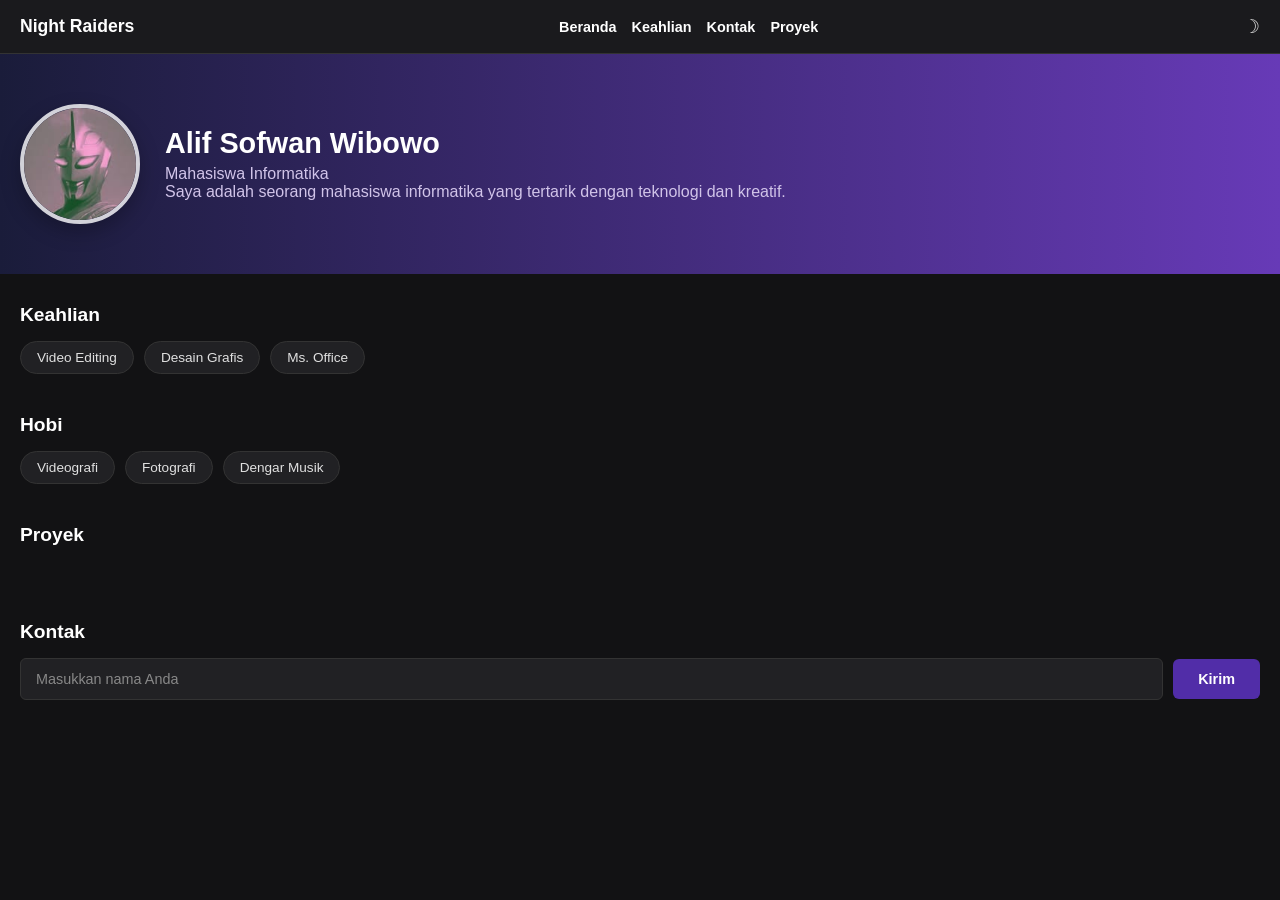
<file: index.html>
<!DOCTYPE html>
<html lang="id">
<head>
    <meta charset="UTF-8">
    <meta name="viewport" content="width=device-width, initial-scale=1.0">
    <title>Night Raider - Profil Portofolio</title>
    <link rel="icon" href="favicon.svg" type="image/svg+xml">
    <!-- Berikan id="theme-style" agar bisa diubah lewat JavaScript -->
    <link rel="stylesheet" href="style.css" id="theme-style">
</head>
<body class="dark-mode">

    <!-- 1. Bagian Header (Top Bar) -->
    <header class="header">
        <div class="header-logo">Night Raiders</div>
        <nav class="header-nav">
            <a href="#beranda" class="active">Beranda</a>
            <a href="#keahlian" class="active">Keahlian</a>
            <a href="#kontak" class="active">Kontak</a>
            <a href="#proyek" class="active">Proyek</a>
        </nav>
        <!-- Ikon bulan/matahari bisa diklik untuk ganti tema -->
        <div class="header-icon" id="theme-toggle" style="cursor: pointer;" title="Ganti Mode Terang/Gelap">☽</div>
    </header>

    <!-- 2. Bagian Hero (Banner) -->
    <section id="beranda" class="hero">
        <div class="profile-pic-container">
            <img src="images 2.jpg" alt="Foto Alif Sofwan Wibowo" class="profile-pic">
        </div>
        <div class="hero-info">
            <h1>Alif Sofwan Wibowo</h1>
            <p>Mahasiswa Informatika</p>
            <p>Saya adalah seorang mahasiswa informatika yang tertarik dengan teknologi dan kreatif.</p>
        </div>
    </section>

    <!-- 3. Bagian Konten Utama -->
    <section class="main-content">
        
        <!-- Keahlian -->
        <section id="keahlian">
            <div class="section-title">Keahlian</div>
            <div class="skills-container">
            <span class="skill-tag">Video Editing</span>
            <span class="skill-tag">Desain Grafis</span>
            <span class="skill-tag">Ms. Office</span>
            </div>
            <div class="section-title">Hobi</div>
            <div class="skills-container">
            <span class="skill-tag">Videografi</span>
            <span class="skill-tag">Fotografi</span>
            <span class="skill-tag">Dengar Musik</span>
            </div>
        </section>
            
        <!-- Proyek -->  
         <section id ="proyek" class="proyek-section">
            <h2 class="section-title">Proyek</h2>
            <div id="proyek-container"></div> 

        </section>

        <!-- Kontak -->
        <section id="kontak">
            <div class="section-title">Kontak</div>
            <form class="contact-form" id="contactForm">
                <input type="text" id="namaInput" class="contact-input" placeholder="Masukkan nama Anda" required>
                <button type="submit" class="contact-button">Kirim</button>
            </form>
        </section>
    </section>
    <script>
        const themeToggle = document.getElementById('theme-toggle');
        const body = document.body;

        themeToggle.addEventListener('click', function() {
            // Cek apakah sedang mode gelap atau terang
            if (body.classList.contains('dark-mode')) {
                body.classList.replace('dark-mode', 'light-mode');
                themeToggle.textContent = '☼'; // Ubah ikon jadi matahari
            } else {
                body.classList.replace('light-mode', 'dark-mode');
                themeToggle.textContent = '☽'; // Ubah ikon jadi bulan
            }
        });

        document.getElementById('contactForm').addEventListener('submit', function(event) {
            event.preventDefault();
            alert('Pesan berhasil "dikirim"! (baca, jangan cuma read)');
            this.reset();
        });
    </script>
    <script src="script.js" type="module"></script>
</body>
</html>
</file>
<file: style.css>
/* --- CSS Reset & Dasar --- */
* {
    margin: 0;
    padding: 0;
    box-sizing: border-box;
    font-family: -apple-system, BlinkMacSystemFont, "Segoe UI", Roboto, Helvetica, Arial, sans-serif;
    transition: background-color 0.3s ease, color 0.3s ease; /* Biar transisi warnanya halus */
}

/* --- Pengaturan Tema Gelap (Default) --- */
body.dark-mode {
    background-color: #121214;
    color: #e0e0e0;
}

body.dark-mode .header {
    background-color: #1a1a1d;
    border-bottom: 1px solid #333;
}

body.dark-mode .header-logo,
body.dark-mode .header-nav a,
body.dark-mode .section-title,
body.dark-mode .hero-info h1 {
    color: #fff;
}

body.dark-mode .header-nav {
    color: #b0b0b0;
}

body.dark-mode .hero {
    background: linear-gradient(to right, #1a1c3a, #673ab7);
}

body.dark-mode .hero-info p {
    color: #d1c4e9;
}

body.dark-mode .skill-tag,
body.dark-mode .contact-input {
    background-color: #212124;
    color: #e0e0e0;
    border: 1px solid #333;
}

/* --- Pengaturan Tema Terang (Putih) --- */
body.light-mode {
    background-color: #f4f4f9;
    color: #333333;
}

body.light-mode .header {
    background-color: #ffffff;
    border-bottom: 1px solid #ddd;
}

body.light-mode .header-logo,
body.light-mode .header-nav a,
body.light-mode .section-title,
body.light-mode .hero-info h1 {
    color: #111111;
}

body.light-mode .header-nav {
    color: #666666;
}

body.light-mode .hero {
    background: linear-gradient(to right, #4facfe, #00f2fe); /* Gradien biru cerah untuk mode terang */
}

body.light-mode .hero-info p {
    color: #222222;
}

body.light-mode .skill-tag,
body.light-mode .contact-input {
    background-color: #ffffff;
    color: #333333;
    border: 1px solid #ccc;
}

body.light-mode .profile-pic-text {
    background-color: rgba(255, 255, 255, 0.8);
    color: #000;
    border: 1px solid #ccc;
}

/* --- Style Umum Komponen Lainnya --- */
.header {
    padding: 15px 20px;
    display: flex;
    justify-content: space-between;
    align-items: center;
}

.header-logo {
    font-weight: bold;
    font-size: 1.1rem;
}

.header-nav {
    display: flex;
    gap: 15px;
    font-size: 0.9rem;
}

.header-nav a {
    text-decoration: none;
    color: inherit;
}

.header-nav a.active {
    font-weight: 600;
}

.header-icon {
    font-size: 1.2rem;
}

.hero {
    padding: 50px 20px;
    display: flex;
    align-items: center;
    gap: 25px;
}

.profile-pic-container {
    position: relative;
    width: 120px;
    height: 120px;
    flex-shrink: 0;
}

.profile-pic {
    width: 100%;
    height: 100%;
    display: block;
    border-radius: 50%;
    object-fit: cover;
    border: 4px solid rgba(255, 255, 255, 0.8);
    box-shadow: 0 8px 20px rgba(0, 0, 0, 0.25);
}

.profile-pic-text {
    position: absolute;
    top: -10px;
    left: -15px;
    background-color: rgba(0, 0, 0, 0.6);
    color: #fff;
    font-size: 0.6rem;
    padding: 3px 6px;
    border-radius: 4px;
    border: 1px solid #fff;
}

.hero-info h1 {
    font-size: 1.8rem;
    margin-bottom: 5px;
}

.hero-info p {
    font-size: 1rem;
}

.main-content {
    padding: 30px 20px;
}

.proyek-section {
    padding: 0 0 30px;
}

.section-title {
    font-size: 1.2rem;
    margin-bottom: 15px;
    font-weight: 600;
}

.skills-container {
    display: flex;
    flex-wrap: wrap;
    gap: 10px;
    margin-bottom: 40px;
}

.skill-tag {
    padding: 8px 16px;
    border-radius: 20px;
    font-size: 0.85rem;
}

#proyek-container {
    display: grid !important;
    grid-template-columns: repeat(auto-fit, minmax(180px, 1fr)) !important;
    gap: 15px !important;
    margin-top: 10px;
    margin-bottom: 30px;
}

/* Kotak kartu proyek */
.project-card {
    width: 84% !important;
    justify-self: center;
    overflow: hidden;
    border-radius: 10px !important;
    box-shadow: 0 4px 10px rgba(0, 0, 0, 0.1) !important;
    background-color: #1a1a1d;
    border: 1px solid #333;
}

.project-card img, .project-img {
    width: 94% !important;
    aspect-ratio: 1 / 1;
    height: auto;
    display: block;
    margin: 10px auto 0;
    object-fit: cover;
    background-color: #242428;
    border-radius: 0 !important;
}

.project-info {
    padding: 15px;
}

.project-card h3 {
    margin: 0 0 8px !important;
    color: #fff;
    text-align: center;
}

.project-card p {
    margin: 0;
    color: #b0b0b0;
    font-size: 14px !important;
    text-align: center;
}

body.light-mode .project-card {
    background-color: #fff;
    border-color: #ddd;
}

body.light-mode .project-card img,
body.light-mode .project-img {
    background-color: #f1f1f4;
}

body.light-mode .project-card h3 {
    color: #111;
}

body.light-mode .project-card p {
    color: #666;
}

.contact-form {
    display: flex;
    gap: 10px;
    align-items: center;
}

.contact-input {
    padding: 12px 15px;
    border-radius: 6px;
    flex-grow: 1;
    font-size: 0.9rem;
}

.contact-input::placeholder {
    color: #888;
}

.contact-button {
    background-color: #512da8;
    color: #fff;
    border: none;
    padding: 12px 25px;
    border-radius: 6px;
    font-weight: 600;
    font-size: 0.9rem;
    cursor: pointer;
}

.contact-button:hover {
    background-color: #673ab7;
}

/* --- Responsif untuk HP --- */
@media (max-width: 600px) {
    .hero {
        flex-direction: column;
        text-align: center;
        padding: 30px 20px;
    }

    .profile-pic-container {
        margin: 0 auto 15px auto;
    }
    
    .profile-pic-text {
        left: 10px;
        top: -5px;
    }

    .contact-form {
        flex-direction: column;
    }
    
    .contact-input {
        width: 100%;
    }
}
</file>
